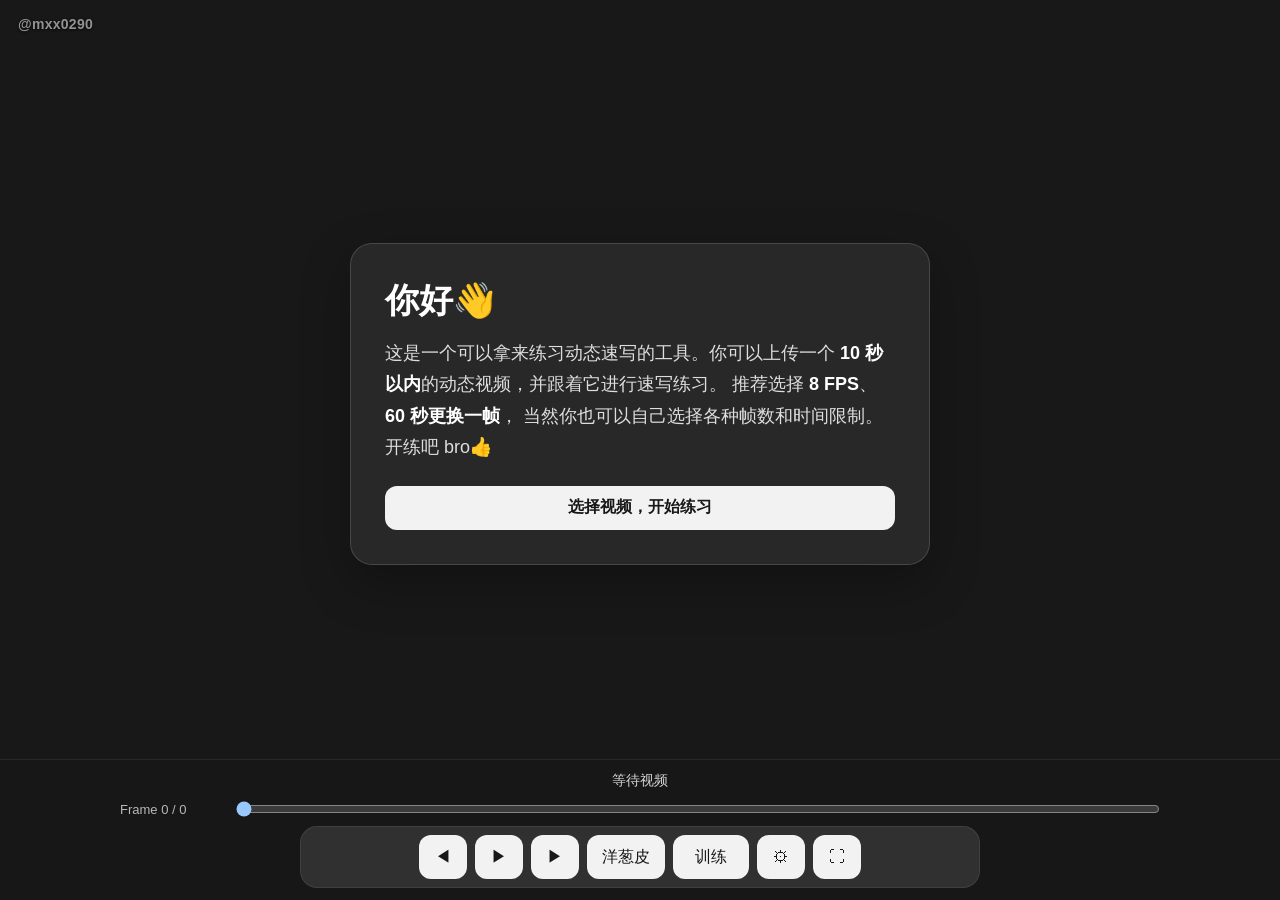
<file: index.html>
<!DOCTYPE html>
<html lang="zh-CN">
<head>
  <meta charset="UTF-8">
  <meta name="viewport" content="width=device-width, initial-scale=1, viewport-fit=cover">
  <meta name="theme-color" content="#181818">
  <meta name="description" content="Gesture Frame：将 10 秒以内的视频拆成静态帧，用于动态速写练习。">
  <title>Gesture Frame</title>
  <link rel="stylesheet" href="styles.css">
</head>
<body>
  <main id="app">
    <section id="viewer" aria-label="速写参考画面">
      <canvas id="canvas" class="hidden"></canvas>
      <div id="watermark" aria-label="作者水印">@mxx0290</div>
      <div id="countdown" class="hidden paused" aria-live="polite">等待训练</div>

      <section id="empty" aria-labelledby="welcomeTitle">
        <h1 id="welcomeTitle">你好👋</h1>
        <p>
          这是一个可以拿来练习动态速写的工具。你可以上传一个
          <strong>10 秒以内</strong>的动态视频，并跟着它进行速写练习。
          推荐选择 <strong>8 FPS</strong>、<strong>60 秒更换一帧</strong>，
          当然你也可以自己选择各种帧数和时间限制。开练吧 bro👍
        </p>
        <button id="tutorialStartBtn" class="primary wide" type="button">选择视频，开始练习</button>
      </section>

      <div id="progressBox" role="status" aria-live="polite">
        <div id="progressText">分析中...</div>
        <progress id="progressBar" value="0" max="100"></progress>
      </div>
    </section>

    <section id="controls" aria-label="训练控制区">
      <div id="info">等待视频</div>

      <div id="timelineBox">
        <span id="frameLabel">Frame 0 / 0</span>
        <input id="timeline" type="range" min="0" max="0" value="0" aria-label="帧时间轴">
      </div>

      <nav id="toolbar" aria-label="工具栏">
        <button id="prevBtn" type="button" title="上一帧" aria-label="上一帧">◀</button>
        <button id="playBtn" type="button" title="播放或暂停" aria-label="播放或暂停">▶</button>
        <button id="nextBtn" type="button" title="下一帧" aria-label="下一帧">▶</button>
        <button id="onionBtn" type="button">洋葱皮</button>
        <button id="trainingBtn" type="button">训练</button>
        <button id="settingsBtn" type="button" title="设置" aria-label="设置">⚙</button>
        <button id="fullscreenBtn" type="button" title="全屏" aria-label="全屏">⛶</button>
      </nav>
    </section>
  </main>

  <div id="settingsBackdrop" class="hidden" aria-hidden="true">
    <section id="settings" role="dialog" aria-modal="true" aria-labelledby="settingsTitle">
      <header class="settingsHeader">
        <h2 id="settingsTitle">设置</h2>
        <button id="closeSettingsBtn" class="iconButton" type="button" aria-label="关闭设置">×</button>
      </header>

      <label>
        <span>上传视频（10 秒以内）</span>
        <input
          id="fileInput"
          type="file"
          accept="video/*,video/mp4,video/quicktime,video/x-m4v,video/hevc,video/h264,.mp4,.mov,.m4v,.hevc,.h265,.h264"
        >
        <small class="fieldHelp">支持 MP4 / MOV / M4V，以及 H.264、HEVC/H.265 编码；iPhone 的 HEVC 原片建议使用 Safari 打开。</small>
      </label>

      <label>
        <span>抽帧 FPS</span>
        <select id="fpsSelect">
          <option value="24">24 FPS</option>
          <option value="12">12 FPS</option>
          <option value="8" selected>8 FPS（推荐）</option>
          <option value="6">6 FPS</option>
        </select>
      </label>

      <label>
        <span>每帧停留时间</span>
        <select id="timeSelect">
          <option value="1">1 秒</option>
          <option value="2">2 秒</option>
          <option value="5">5 秒</option>
          <option value="10">10 秒</option>
          <option value="15">15 秒</option>
          <option value="30">30 秒</option>
          <option value="60" selected>60 秒（推荐）</option>
        </select>
      </label>

      <label>
        <span>洋葱皮透明度</span>
        <input id="onionOpacity" type="range" min="0" max="100" value="25">
      </label>

      <button id="startBtn" class="primary wide" type="button">开始训练</button>
    </section>
  </div>

  <video id="video" preload="metadata" playsinline webkit-playsinline muted disablepictureinpicture></video>
  <script src="app.js"></script>
</body>
</html>
</file>
<file: styles.css>
:root {
  color-scheme: dark;
  --bg: #181818;
  --panel: #292929;
  --panel-strong: #303030;
  --text: #ffffff;
  --muted: #b8b8b8;
  --line: rgba(255, 255, 255, 0.14);
  --safe-top: env(safe-area-inset-top, 0px);
  --safe-right: env(safe-area-inset-right, 0px);
  --safe-bottom: env(safe-area-inset-bottom, 0px);
  --safe-left: env(safe-area-inset-left, 0px);
}

* { box-sizing: border-box; }

html, body {
  width: 100%;
  height: 100%;
  margin: 0;
  overflow: hidden;
  background: var(--bg);
  color: var(--text);
  font-family: Inter, Arial, "Microsoft YaHei", sans-serif;
}

button, input, select { font: inherit; }
button, input[type="range"] { touch-action: manipulation; }

button {
  min-height: 44px;
  padding: 0 14px;
  border: 1px solid transparent;
  border-radius: 12px;
  background: #f2f2f2;
  color: #181818;
  cursor: pointer;
  -webkit-tap-highlight-color: transparent;
}

button:hover { background: #ffffff; }
button:active { transform: scale(0.97); }
button:focus-visible, input:focus-visible, select:focus-visible {
  outline: 2px solid #ffffff;
  outline-offset: 2px;
}

.hidden { display: none !important; }
.wide { width: 100%; }
.primary { font-weight: 700; }

#app {
  width: 100%;
  height: 100vh;
  height: 100dvh;
  display: grid;
  grid-template-rows: minmax(0, 1fr) auto;
  padding: var(--safe-top) var(--safe-right) var(--safe-bottom) var(--safe-left);
}

#viewer {
  position: relative;
  min-width: 0;
  min-height: 0;
  overflow: auto;
  display: flex;
  align-items: center;
  justify-content: center;
  padding: 66px 18px 18px;
  overscroll-behavior: contain;
}

#canvas {
  display: block;
  max-width: 100%;
  max-height: 100%;
  object-fit: contain;
  box-shadow: 0 12px 36px rgba(0, 0, 0, 0.22);
}

#video { display: none; }

#watermark {
  position: absolute;
  z-index: 31;
  top: 16px;
  left: 18px;
  color: #929292;
  font-size: 14px;
  font-weight: 600;
  letter-spacing: 0.02em;
  text-shadow: 0 1px 3px rgba(0, 0, 0, 0.75);
  pointer-events: none;
  user-select: none;
}

#countdown {
  position: absolute;
  z-index: 30;
  top: 12px;
  left: 50%;
  transform: translateX(-50%);
  min-width: 154px;
  padding: 9px 18px;
  border: 1px solid rgba(255, 255, 255, 0.2);
  border-radius: 999px;
  background: rgba(0, 0, 0, 0.74);
  color: #ffffff;
  text-align: center;
  font-size: 24px;
  font-weight: 700;
  font-variant-numeric: tabular-nums;
  box-shadow: 0 6px 24px rgba(0, 0, 0, 0.28);
  pointer-events: none;
}

#countdown.paused {
  font-size: 15px;
  font-weight: 500;
  opacity: 0.9;
}

#empty {
  flex: 0 0 auto;
  width: calc(100% - 24px);
  max-width: 580px;
  padding: clamp(22px, 5vw, 34px);
  border: 1px solid var(--line);
  border-radius: 22px;
  background: rgba(42, 42, 42, 0.94);
  box-shadow: 0 18px 50px rgba(0, 0, 0, 0.28);
}

#empty h1 { margin: 0 0 14px; font-size: clamp(26px, 5vw, 34px); }
#empty p { margin: 0; color: #dedede; font-size: clamp(15px, 2.4vw, 18px); line-height: 1.75; }
#empty strong { color: #ffffff; }
#tutorialStartBtn { margin-top: 22px; }

#progressBox {
  display: none;
  width: min(340px, calc(100% - 36px));
  padding: 22px;
  border: 1px solid var(--line);
  border-radius: 16px;
  background: var(--panel);
  text-align: center;
}

#progressText { margin-bottom: 12px; color: #dedede; }
#progressBar { width: 100%; }

#controls {
  position: relative;
  z-index: 40;
  display: grid;
  gap: 9px;
  padding: 8px max(12px, var(--safe-right)) max(12px, var(--safe-bottom)) max(12px, var(--safe-left));
  border-top: 1px solid rgba(255, 255, 255, 0.08);
  background: rgba(24, 24, 24, 0.98);
}

#info {
  min-height: 24px;
  text-align: center;
  color: #d5d5d5;
  font-size: 14px;
  line-height: 24px;
}

#timelineBox {
  width: min(1040px, 100%);
  margin: auto;
  display: grid;
  grid-template-columns: auto minmax(0, 1fr);
  align-items: center;
  gap: 12px;
}

#frameLabel {
  min-width: 104px;
  color: var(--muted);
  font-size: 13px;
  font-variant-numeric: tabular-nums;
}

#timeline { width: 100%; margin: 0; }

#toolbar {
  width: min(680px, 100%);
  margin: auto;
  display: flex;
  flex-wrap: wrap;
  justify-content: center;
  gap: 8px;
  padding: 8px;
  border: 1px solid rgba(255, 255, 255, 0.08);
  border-radius: 17px;
  background: var(--panel-strong);
}

#toolbar button { min-width: 48px; flex: 0 0 auto; }
#toolbar #onionBtn, #toolbar #trainingBtn { min-width: 76px; }

#settingsBackdrop {
  position: fixed;
  z-index: 100;
  inset: 0;
  display: grid;
  place-items: center;
  padding: calc(16px + var(--safe-top)) calc(16px + var(--safe-right)) calc(16px + var(--safe-bottom)) calc(16px + var(--safe-left));
  background: rgba(0, 0, 0, 0.58);
  backdrop-filter: blur(4px);
}

#settings {
  width: min(390px, 100%);
  max-height: 100%;
  overflow: auto;
  padding: 20px;
  border: 1px solid var(--line);
  border-radius: 20px;
  background: var(--panel);
  box-shadow: 0 22px 70px rgba(0, 0, 0, 0.45);
}

.settingsHeader {
  display: flex;
  align-items: center;
  justify-content: space-between;
  gap: 12px;
  margin-bottom: 18px;
}

.settingsHeader h2 { margin: 0; font-size: 22px; }
.iconButton { width: 44px; min-width: 44px; padding: 0; font-size: 26px; }

#settings label { display: grid; gap: 8px; margin-bottom: 16px; color: #e2e2e2; font-size: 14px; }
#settings select, #settings input[type="file"] {
  width: 100%;
  min-height: 44px;
  padding: 9px 10px;
  border: 1px solid rgba(255, 255, 255, 0.14);
  border-radius: 10px;
  background: #1f1f1f;
  color: #ffffff;
}
#settings input[type="range"] { width: 100%; }
.fieldHelp {
  color: #a7a7a7;
  font-size: 12px;
  line-height: 1.55;
}

@media (max-width: 560px) {
  #viewer { padding: 58px 12px 12px; }
  #watermark { top: 12px; left: 12px; font-size: 12px; }
  #countdown {
    top: 8px;
    right: 10px;
    left: auto;
    transform: none;
    min-width: 132px;
    padding: 8px 12px;
    font-size: 20px;
  }
  #countdown.paused { font-size: 13px; }
  #empty { border-radius: 18px; }
  #empty p { line-height: 1.65; }
  #controls { gap: 7px; padding-top: 6px; }
  #info { font-size: 13px; }
  #timelineBox { grid-template-columns: 1fr; gap: 3px; }
  #frameLabel { min-width: 0; text-align: center; }
  #toolbar { gap: 6px; padding: 7px; }
  #toolbar button { min-width: 44px; padding: 0 10px; }
  #toolbar #onionBtn, #toolbar #trainingBtn { min-width: 70px; }
}

@media (max-height: 620px) {
  #viewer { align-items: flex-start; padding-top: 56px; }
  #empty { margin: auto 0; padding: 18px; }
  #empty h1 { margin-bottom: 8px; font-size: 24px; }
  #empty p { font-size: 14px; line-height: 1.5; }
  #tutorialStartBtn { margin-top: 12px; }
  #controls { gap: 4px; padding-top: 4px; padding-bottom: max(6px, var(--safe-bottom)); }
  #info { min-height: 20px; line-height: 20px; }
  #toolbar { padding: 5px; }
  #toolbar button { min-height: 40px; }
}

@media (orientation: landscape) and (max-height: 520px) {
  #app { grid-template-columns: minmax(0, 1fr) minmax(280px, 38vw); grid-template-rows: minmax(0, 1fr); }
  #viewer { padding: 54px 12px 12px; }
  #controls { align-content: center; border-top: 0; border-left: 1px solid rgba(255, 255, 255, 0.08); overflow: auto; }
  #toolbar { max-width: 310px; }
  #empty { max-width: 520px; }
}
</file>
